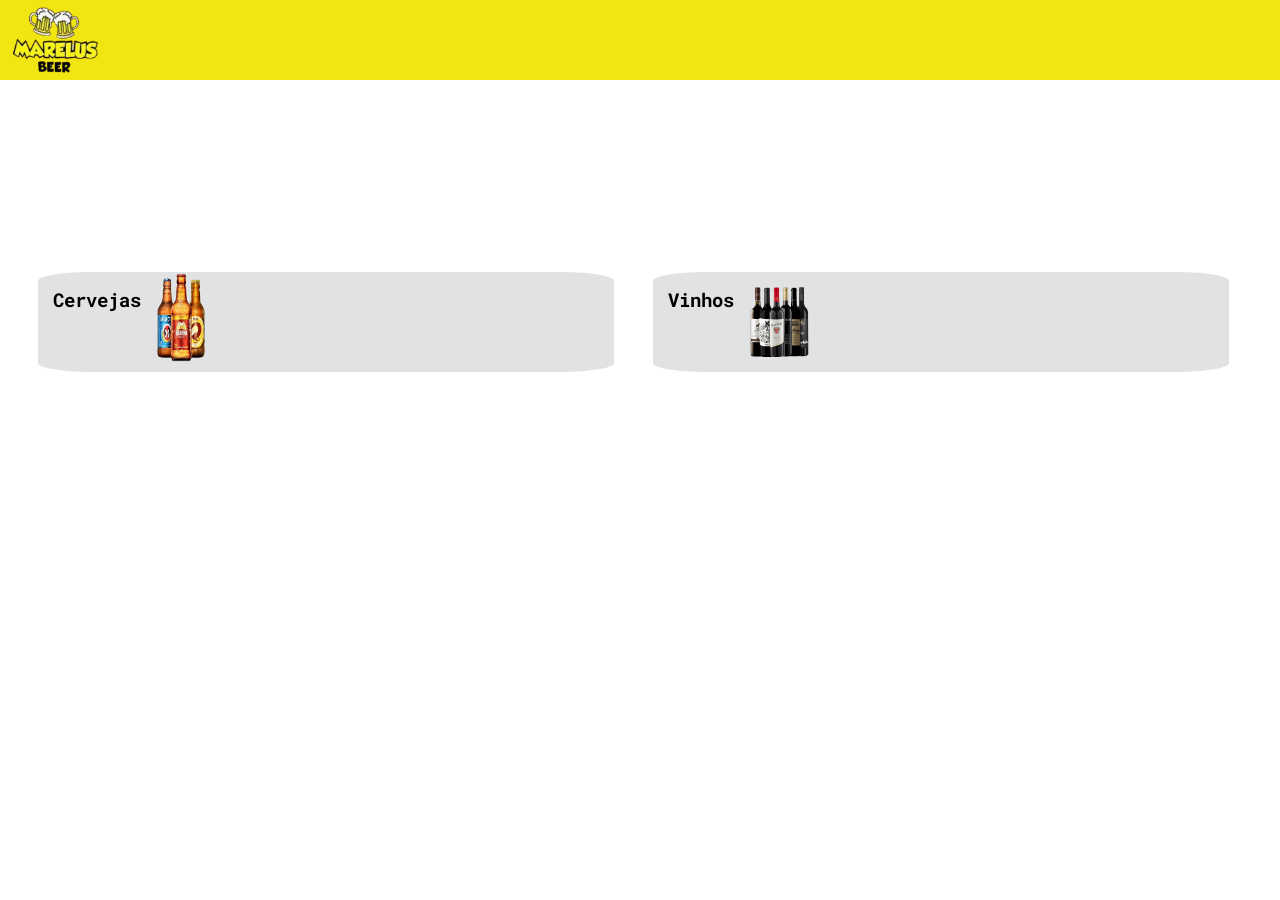
<file: index.html>
<!DOCTYPE html>
<html lang="en">
<head>
    <meta charset="UTF-8">
    <meta name="viewport" content="width=device-width, initial-scale=1.0">
    <title>Marelus Beer</title>
    <link rel="stylesheet" href="style.css">
</head>
<body>

    <header>
        <img class="logo" src="img/Captura_de_Tela_2026-09-10_às_14.25.12-removebg-preview.png" alt="">
    </header>

    <div class="container">
            <div class="container_cerveja">
                <a href="cervejas.html"><h3>Cervejas</h3></a>
                 <a href="cervejas.html"><img class="img-cerveja" src="img/images-removebg-preview (1).png" alt=""></a>     
            </div>   

        <div class="container_cerveja">
            <h3>Vinhos</h3>
            <img class="img-vinho" src="img/combo-vinhs-mais-vendidos-site-vidavinocombr-3hhfs-removebg-preview.png" alt="">
        </div>

    </div>
</body>
</html>
</file>
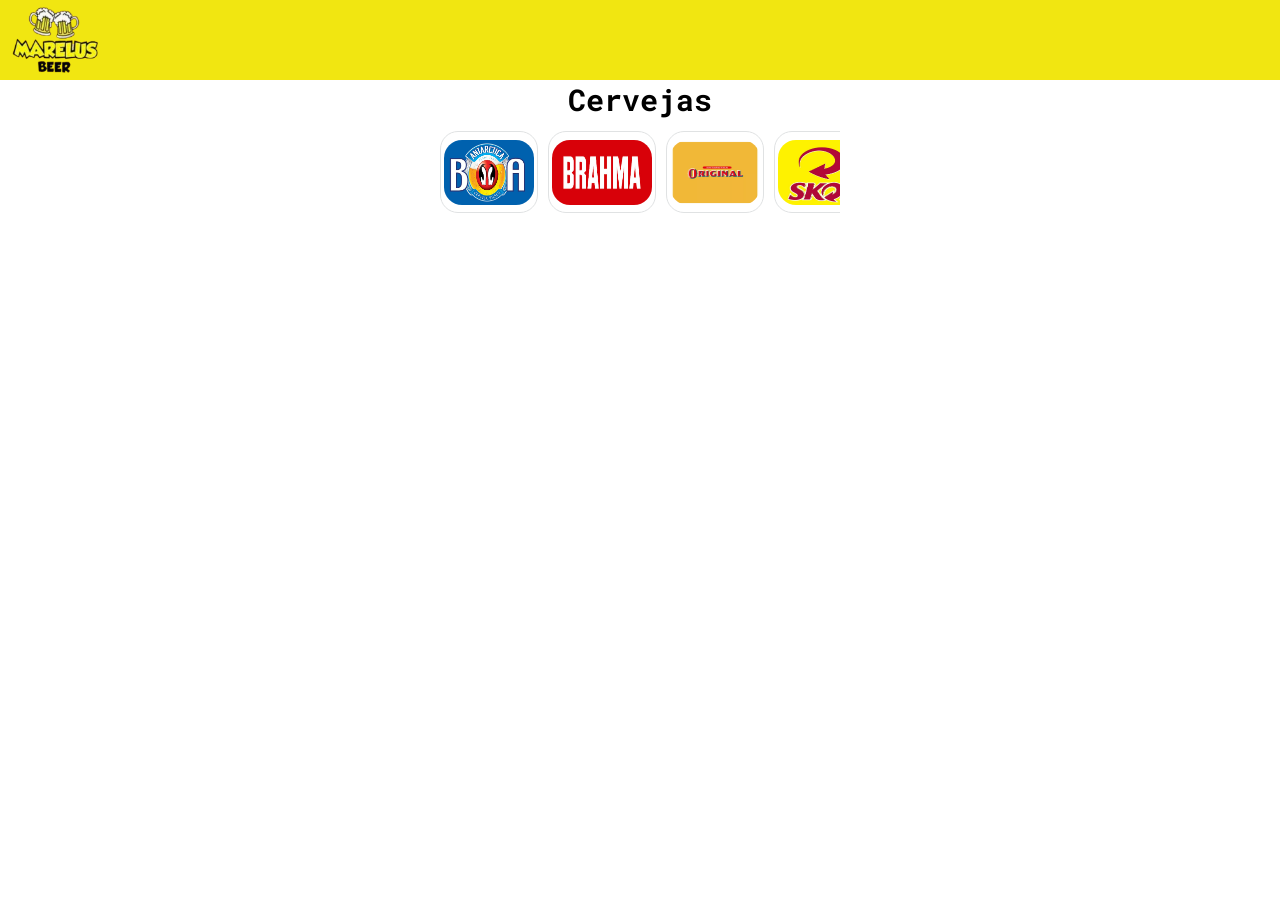
<file: cervejas.html>
<!DOCTYPE html>
<html lang="en">
<head>
    <meta charset="UTF-8">
    <meta name="viewport" content="width=device-width, initial-scale=1.0">
    <link rel="stylesheet" href="style.css">
    <title>Document</title>
</head>
<body>

    <header><a href="index.html">
        <img class="logo" src="img/Captura_de_Tela_2026-09-10_às_14.25.12-removebg-preview.png" alt="">
    </header></a>

    <p class="titulo_cerveja">Cervejas</p>

    <div class="container_carrosel_cerveja">
 
        <div class="card_cerveja">
            <a href="produtosBoa.html">
                <img src="img/boa.jpg" alt="" class="img_cervejas-carrosel">
            </a>
        </div>
        
        <div class="card_cerveja">
            <a href="ProdutosBrahma.html">
                <img src="img/brahma.jpg" alt="" class="img_cervejas-carrosel-brahma">
            </a>
        </div>
        
        <div class="card_cerveja">
            <a href="produtosOriginal.html">
                <img src="img/original.webp" alt="" class="img_cervejas-carrosel">
            </a>
        </div>
        
        <div class="card_cerveja">
            <a href="produtosSkol.html">
                <img src="img/skol.jpg" alt="" class="img_cervejas-carrosel">
            </a>
        </div>
        
        <div class="card_cerveja">
            <a href="produtosStella.html">
            <img src="img/stella.png" alt="" class="img_cervejas-carrosel">
            </a>
        </div>
        
        <div class="card_cerveja">
            <a href="produtosBud.html">
                <img src="img/bud.jpg" alt="" class="img_cervejas-carrosel">
            </a>
        </div>
        
        <div class="card_cerveja">
            <a href="produtosSpaten.html">
                <img src="img/spaten.jpg" alt="" class="img_cervejas-carrosel">
            </a>
        </div>
        
        <div class="card_cerveja">
            <a href="produtosCorona.html">
                <img src="img/corona.jpg" alt="" class="img_cervejas-carrosel">
            </a>
        </div>
        
        <div class="card_cerveja">
            <a href="produtosHeineken.html">
                <img src="img/heineken.jpeg" alt="" class="img_cervejas-carrosel">
            </a>
        </div>
        
        <div class="card_cerveja">
            <a href="produtosMichelob.html">
                <img src="img/michelob.png" alt="" class="img_cervejas-carrosel">
            </a>
        </div>
        
        <div class="card_cerveja">
            <a href="produtosBoemia.html">
                <img src="img/boemia.png" alt="" class="img_cervejas-carrosel">
            </a>
        </div>
        
    </div>

</body>
</html>
</file>
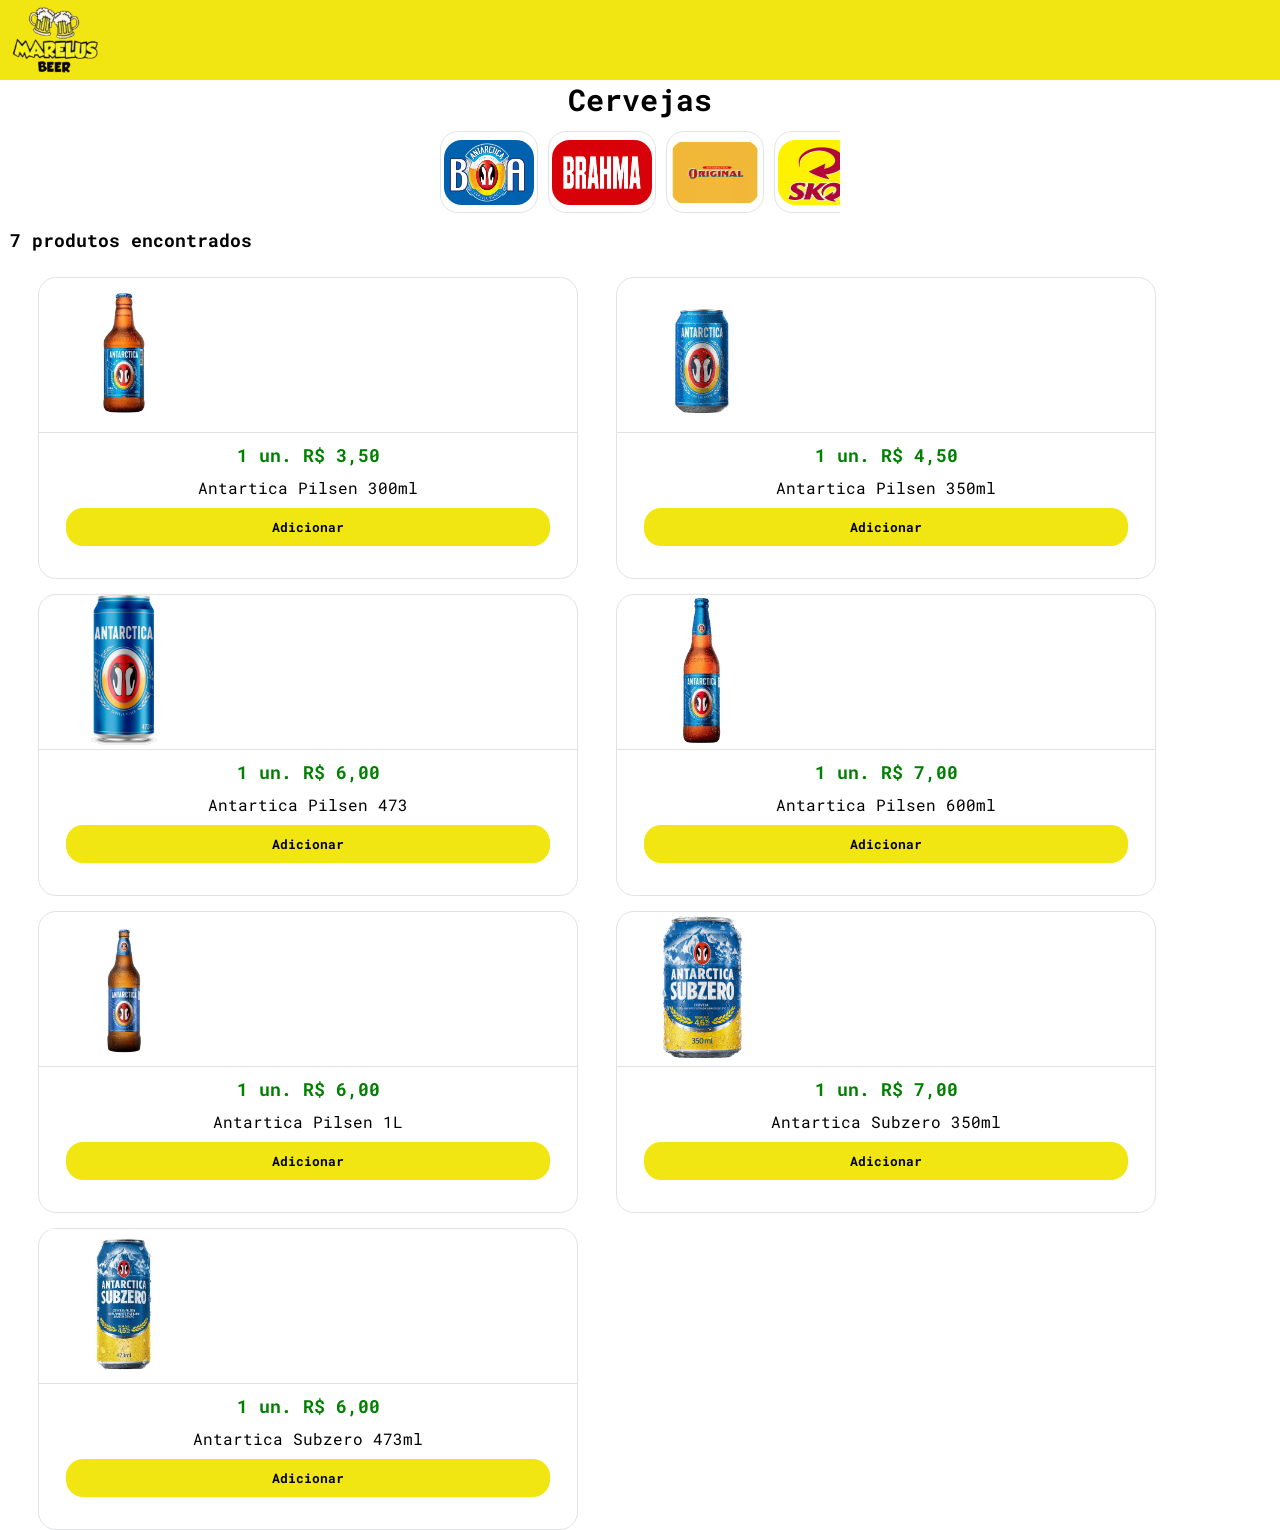
<file: produtosBoa.html>
<!DOCTYPE html>
<html lang="en">
<head>
    <meta charset="UTF-8">
    <meta name="viewport" content="width=device-width, initial-scale=1.0">
    <link rel="stylesheet" href="style.css">
    <title>Document</title>
</head>
<body>

    <header><a href="index.html">
        <img class="logo" src="img/Captura_de_Tela_2026-09-10_às_14.25.12-removebg-preview.png" alt="">
    </header></a>

    <p class="titulo_cerveja">Cervejas</p>

    <div class="container_carrosel_cerveja">

        <div class="card_cerveja">
            <a href="produtosBoa.html">
                <img src="img/boa.jpg" alt="" class="img_cervejas-carrosel">
            </a>
        </div>
        
        <div class="card_cerveja">
            <a href="ProdutosBrahma.html">
                <img src="img/brahma.jpg" alt="" class="img_cervejas-carrosel-brahma">
            </a>
        </div>
        
        <div class="card_cerveja">
            <a href="produtosOriginal.html">
                <img src="img/original.webp" alt="" class="img_cervejas-carrosel">
            </a>
        </div>
        
        <div class="card_cerveja">
            <a href="produtosSkol.html">
                <img src="img/skol.jpg" alt="" class="img_cervejas-carrosel">
            </a>
        </div>
        
        <div class="card_cerveja">
            <a href="produtosStella.html">
            <img src="img/stella.png" alt="" class="img_cervejas-carrosel">
            </a>
        </div>
        
        <div class="card_cerveja">
            <a href="produtosBud.html">
                <img src="img/bud.jpg" alt="" class="img_cervejas-carrosel">
            </a>
        </div>
        
        <div class="card_cerveja">
            <a href="produtosSpaten.html">
                <img src="img/spaten.jpg" alt="" class="img_cervejas-carrosel">
            </a>
        </div>
        
        <div class="card_cerveja">
            <a href="produtosCorona.html">
                <img src="img/corona.jpg" alt="" class="img_cervejas-carrosel">
            </a>
        </div>
        
        <div class="card_cerveja">
            <a href="produtosHeineken.html">
                <img src="img/heineken.jpeg" alt="" class="img_cervejas-carrosel">
            </a>
        </div>
        
        <div class="card_cerveja">
            <a href="produtosMichelob.html">
                <img src="img/michelob.png" alt="" class="img_cervejas-carrosel">
            </a>
        </div>
        
        <div class="card_cerveja">
            <a href="produtosBoemia.html">
                <img src="img/boemia.png" alt="" class="img_cervejas-carrosel">
            </a>
        </div>
        
    </div>

    <p class="prod-encontrado">7 produtos encontrados</p>

    <div class="container_prod">

        <div class="produtoscard">
            <img class="imgprodutocard" src="img/boa300-removebg-preview.png" alt="">
            <div class="linha"></div>
            <p class="valor_produto">1 un. R$ 3,50</p>
            <p class="descProduto">Antartica Pilsen 300ml</p>
            <div style="text-align: center;">
                <button class="btn-add">Adicionar</button>
            </div>
        </div>

          <div class="produtoscard">
            <img class="imgprodutocard" src="img/boa350-removebg-preview.png" alt="">
            <div class="linha"></div>
            <p class="valor_produto">1 un. R$ 4,50</p>
            <p class="descProduto">Antartica Pilsen 350ml</p>
            <div style="text-align: center;">
                <button class="btn-add">Adicionar</button>
            </div>
        </div>

    </div>

       <div class="container_prod">

        <div class="produtoscard">
            <img class="imgprodutocard" src="img/boa473.png" alt="">
            <div class="linha"></div>
            <p class="valor_produto">1 un. R$ 6,00</p>
            <p class="descProduto">Antartica Pilsen 473</p>
            <div style="text-align: center;">
                <button class="btn-add">Adicionar</button>
            </div>
        </div>

          <div class="produtoscard">
            <img class="imgprodutocard" src="img/antartica-600ml-removebg-preview.png" alt="">
            <div class="linha"></div>
            <p class="valor_produto">1 un. R$ 7,00</p>
            <p class="descProduto">Antartica Pilsen 600ml</p>
            <div style="text-align: center;">
                <button class="btn-add">Adicionar</button>
            </div>
        </div>

    </div>  

    <div class="container_prod">

        <div class="produtoscard">
            <img class="imgprodutocard" src="img/boa1l-removebg-preview.png" alt="">
            <div class="linha"></div>
            <p class="valor_produto">1 un. R$ 6,00</p>
            <p class="descProduto">Antartica Pilsen 1L</p>
            <div style="text-align: center;">
                <button class="btn-add">Adicionar</button>
            </div>
        </div>

          <div class="produtoscard">
            <img class="imgprodutocard" src="img/SUBZERO.png" alt="">
            <div class="linha"></div>
            <p class="valor_produto">1 un. R$ 7,00</p>
            <p class="descProduto">Antartica Subzero 350ml</p>
            <div style="text-align: center;">
                <button class="btn-add">Adicionar</button>
            </div>
        </div>

    </div>  
     <div class="container_prod">

        <div class="produtoscard">
            <img class="imgprodutocard" src="img/SUBZERO473.jpeg" alt="">
            <div class="linha"></div>
            <p class="valor_produto">1 un. R$ 6,00</p>
            <p class="descProduto">Antartica Subzero 473ml</p>
            <div style="text-align: center;">
                <button class="btn-add">Adicionar</button>
            </div>
        </div>
        </div>

</body>
</html>
</file>
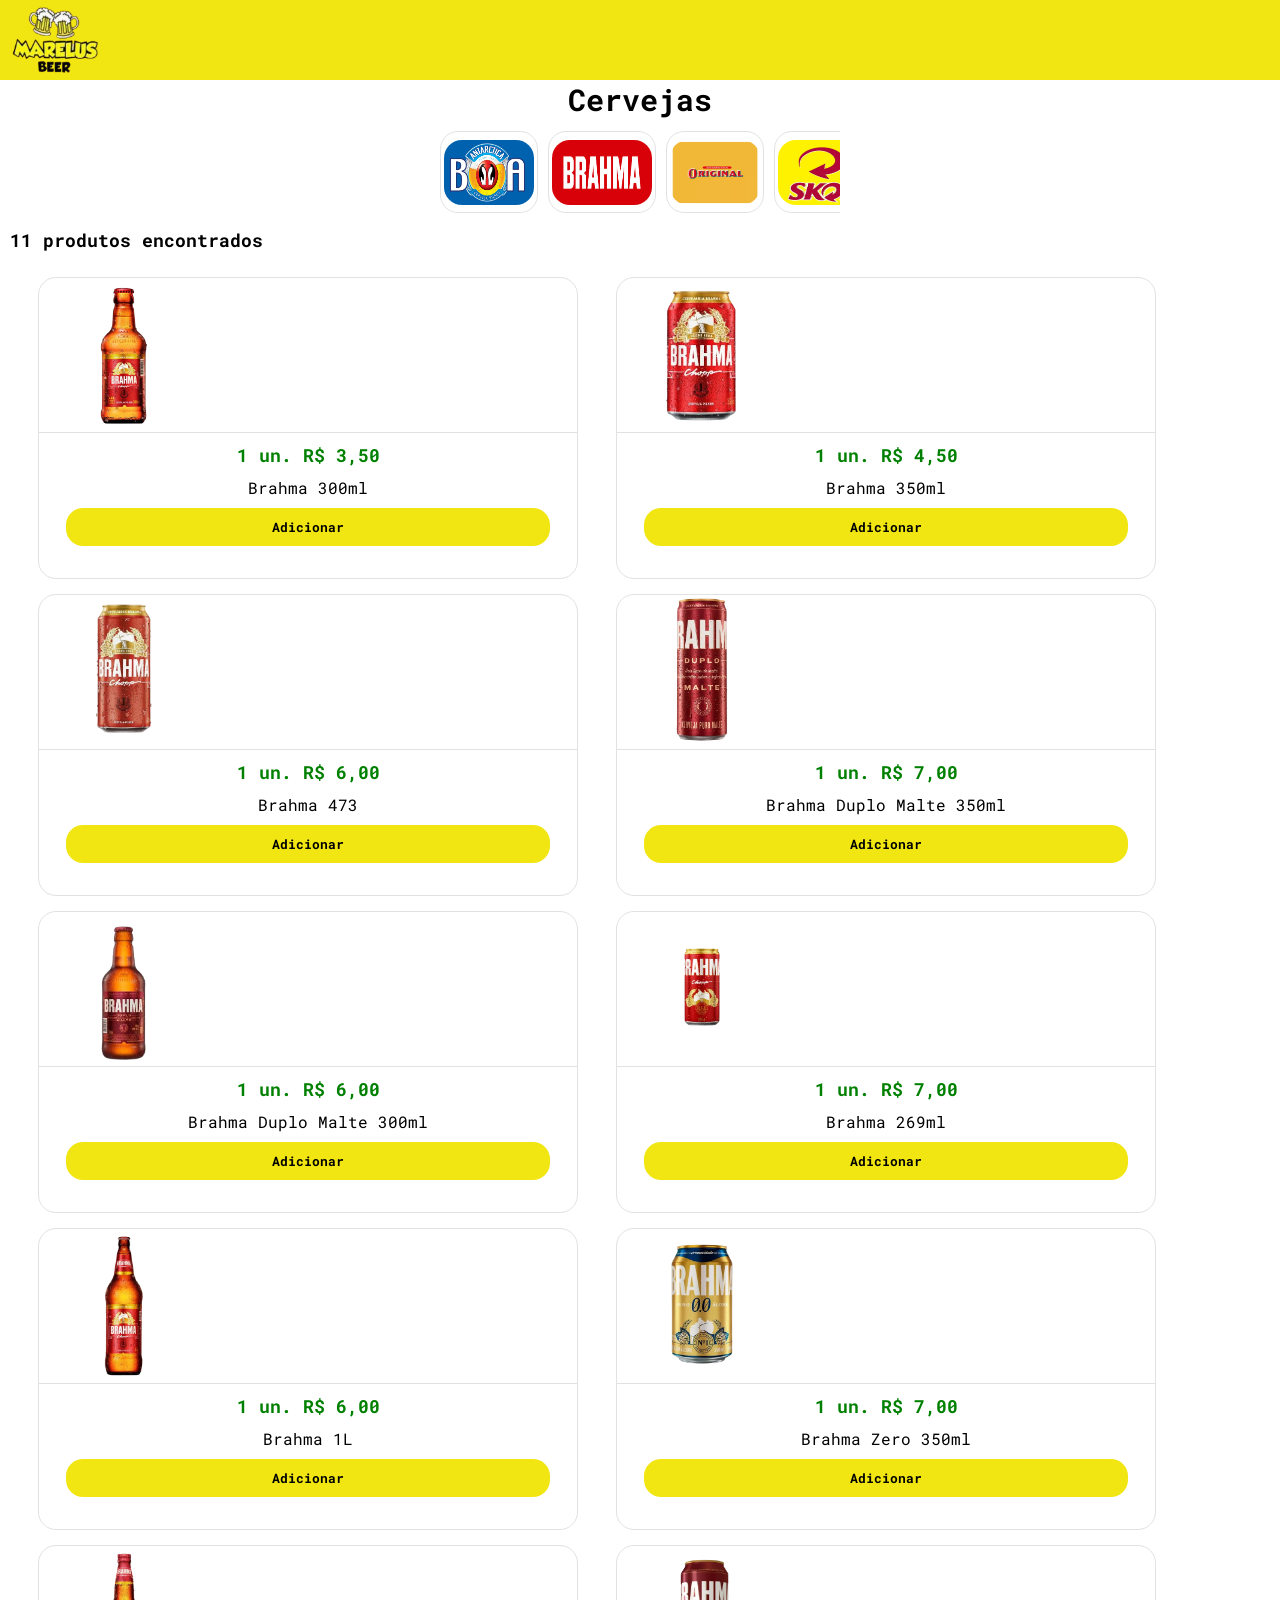
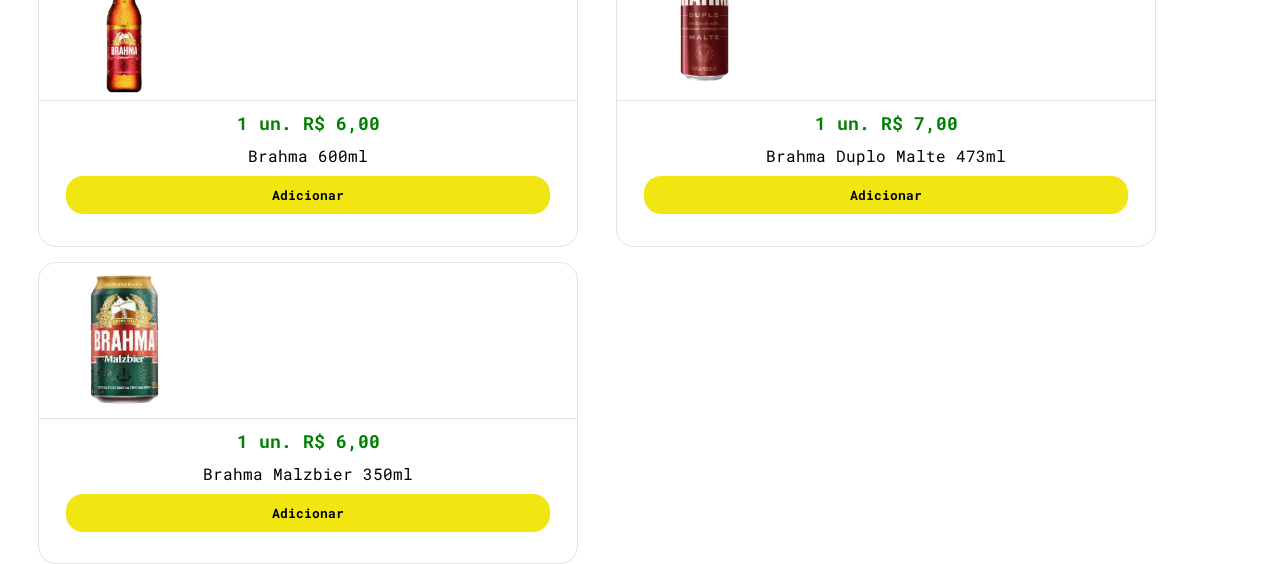
<file: ProdutosBrahma.html>
<!DOCTYPE html>
<html lang="en">
<head>
    <meta charset="UTF-8">
    <meta name="viewport" content="width=device-width, initial-scale=1.0">
    <link rel="stylesheet" href="style.css">
    <title>Document</title>
</head>
<body>

   <header><a href="index.html">
        <img class="logo" src="img/Captura_de_Tela_2026-09-10_às_14.25.12-removebg-preview.png" alt="">
    </header></a>

    <p class="titulo_cerveja">Cervejas</p>

    <div class="container_carrosel_cerveja">
 
        <div class="card_cerveja">
            <a href="produtosBoa.html">
                <img src="img/boa.jpg" alt="" class="img_cervejas-carrosel">
            </a>
        </div>
        
        <div class="card_cerveja">
            <a href="ProdutosBrahma.html">
                <img src="img/brahma.jpg" alt="" class="img_cervejas-carrosel-brahma">
            </a>
        </div>
        
        <div class="card_cerveja">
            <a href="produtosOriginal.html">
                <img src="img/original.webp" alt="" class="img_cervejas-carrosel">
            </a>
        </div>
        
        <div class="card_cerveja">
            <a href="produtosSkol.html">
                <img src="img/skol.jpg" alt="" class="img_cervejas-carrosel">
            </a>
        </div>
        
        <div class="card_cerveja">
            <a href="produtosStella.html">
            <img src="img/stella.png" alt="" class="img_cervejas-carrosel">
            </a>
        </div>
        
        <div class="card_cerveja">
            <a href="produtosBud.html">
                <img src="img/bud.jpg" alt="" class="img_cervejas-carrosel">
            </a>
        </div>
        
        <div class="card_cerveja">
            <a href="produtosSpaten.html">
                <img src="img/spaten.jpg" alt="" class="img_cervejas-carrosel">
            </a>
        </div>
        
        <div class="card_cerveja">
            <a href="produtosCorona.html">
                <img src="img/corona.jpg" alt="" class="img_cervejas-carrosel">
            </a>
        </div>
        
        <div class="card_cerveja">
            <a href="produtosHeineken.html">
                <img src="img/heineken.jpeg" alt="" class="img_cervejas-carrosel">
            </a>
        </div>
        
        <div class="card_cerveja">
            <a href="produtosMichelob.html">
                <img src="img/michelob.png" alt="" class="img_cervejas-carrosel">
            </a>
        </div>
        
        <div class="card_cerveja">
            <a href="produtosBoemia.html">
                <img src="img/boemia.png" alt="" class="img_cervejas-carrosel">
            </a>
        </div>
        
    </div>

    <p class="prod-encontrado">11 produtos encontrados</p>

    <div class="container_prod">

        <div class="produtoscard">
            <img class="imgprodutocard" src="img/brahma300-removebg-preview.png" alt="">
            <div class="linha"></div>
            <p class="valor_produto">1 un. R$ 3,50</p>
            <p class="descProduto">Brahma 300ml</p>
            <div style="text-align: center;">
                <button class="btn-add">Adicionar</button>
            </div>
        </div>

          <div class="produtoscard">
            <img class="imgprodutocard" src="img/brahma350-removebg-preview.png" alt="">
            <div class="linha"></div>
            <p class="valor_produto">1 un. R$ 4,50</p>
            <p class="descProduto">Brahma 350ml</p>
            <div style="text-align: center;">
                <button class="btn-add">Adicionar</button>
            </div>
        </div>

    </div>

       <div class="container_prod">

        <div class="produtoscard">
            <img class="imgprodutocard" src="img/brahma473-removebg-preview.png" alt="">
            <div class="linha"></div>
            <p class="valor_produto">1 un. R$ 6,00</p>
            <p class="descProduto">Brahma 473</p>
            <div style="text-align: center;">
                <button class="btn-add">Adicionar</button>
            </div>
        </div>

          <div class="produtoscard">
            <img class="imgprodutocard" src="img/duplo350-removebg-preview.png" alt="">
            <div class="linha"></div>
            <p class="valor_produto">1 un. R$ 7,00</p>
            <p class="descProduto">Brahma Duplo Malte 350ml</p>
            <div style="text-align: center;">
                <button class="btn-add">Adicionar</button>
            </div>
        </div>

    </div>  

    <div class="container_prod">

        <div class="produtoscard">
            <img class="imgprodutocard" src="img/duplo300-removebg-preview.png" alt="">
            <div class="linha"></div>
            <p class="valor_produto">1 un. R$ 6,00</p>
            <p class="descProduto">Brahma Duplo Malte 300ml</p>
            <div style="text-align: center;">
                <button class="btn-add">Adicionar</button>
            </div>
        </div>

          <div class="produtoscard">
            <img class="imgprodutocard" src="img/brahma269-removebg-preview.png" alt="">
            <div class="linha"></div>
            <p class="valor_produto">1 un. R$ 7,00</p>
            <p class="descProduto">Brahma 269ml</p>
            <div style="text-align: center;">
                <button class="btn-add">Adicionar</button>
            </div>
        </div>

    </div>  

    <div class="container_prod">

        <div class="produtoscard">
            <img class="imgprodutocard" src="img/brahma1l-removebg-preview.png" alt="">
            <div class="linha"></div>
            <p class="valor_produto">1 un. R$ 6,00</p>
            <p class="descProduto">Brahma 1L</p>
            <div style="text-align: center;">
                <button class="btn-add">Adicionar</button>
            </div>
        </div>

          <div class="produtoscard">
            <img class="imgprodutocard" src="img/brahmazero350-removebg-preview.png" alt="">
            <div class="linha"></div>
            <p class="valor_produto">1 un. R$ 7,00</p>
            <p class="descProduto">Brahma Zero 350ml</p>
            <div style="text-align: center;">
                <button class="btn-add">Adicionar</button>
            </div>
        </div>

    </div>  

    <div class="container_prod">

        <div class="produtoscard">
            <img class="imgprodutocard" src="img/brahma600-removebg-preview.png" alt="">
            <div class="linha"></div>
            <p class="valor_produto">1 un. R$ 6,00</p>
            <p class="descProduto">Brahma 600ml</p>
            <div style="text-align: center;">
                <button class="btn-add">Adicionar</button>
            </div>
        </div>

          <div class="produtoscard">
            <img class="imgprodutocard" src="img/malte473-removebg-preview.png" alt="">
            <div class="linha"></div>
            <p class="valor_produto">1 un. R$ 7,00</p>
            <p class="descProduto">Brahma Duplo Malte 473ml</p>
            <div style="text-align: center;">
                <button class="btn-add">Adicionar</button>
            </div>
        </div>

    </div>  
     <div class="container_prod">

        <div class="produtoscard">
            <img class="imgprodutocarda" src="img/malzbier-removebg-preview.png" alt="">
            <div class="linha"></div>
            <p class="valor_produto">1 un. R$ 6,00</p>
            <p class="descProduto">Brahma Malzbier 350ml</p>
            <div style="text-align: center;">
                <button class="btn-add">Adicionar</button>
            </div>
        </div>
        </div>

</body>
</html>
</file>
<file: style.css>
@import url('https://fonts.googleapis.com/css2?family=Roboto+Mono:ital,wght@0,100..700;1,100..700&family=Roboto:ital,wght@0,100..900;1,100..900&display=swap');

*{
    margin: 0;
    padding: 0;
    font-family: "Roboto Mono", monospace;
    text-decoration: none;
}

a{
    color: black;
}

.container_cerveja{
    background-color: rgb(224, 226, 227);
    display: flex;
    width: 45%;
    margin-left: 3%;
    border-radius: 9%;
    height: 100px;
    cursor: pointer;
}

.img-cerveja{
    width: 50px;
    
    height: 90px;
}

.container{
    margin-top: 15%;
    display: flex;
}

h3{
    margin: 15px;
}

.img-vinho{
    width: 60px;
    padding-right: 5px;
    height: 70px;
    margin-top: 15px;
}

.logo{
    width: 100px;
    margin: 5px;
}

header{
    width: 100%;
    background:  rgb(241, 230, 17);
    height: 80px;
}

.titulo_cerveja{
    text-align: center;
    font-size: 30px;
    font-weight: bold;
    margin-bottom: 12px;
}

.img_cervejas-carrosel{
    width: 90px;
    border-radius: 18px ;
    margin-top: 5px ;
     height: 65px;
}

.img_cervejas-carrosel-brahma{
    width: 100px;
    height: 65px;
    border-radius: 18px ;
    margin-top: 5px;
}

.container_carrosel_cerveja{
    margin: 15px;
    display: flex;
    display: flex;
    width: 100%;
    max-width: 400px; 
    margin: 0 auto;
    overflow-x: auto; 
    scroll-snap-type: x mandatory; 
    scroll-behavior: smooth;
    -webkit-overflow-scrolling: touch;
    gap: 10px; 
    scrollbar-width: none; 
    -ms-overflow-style: none;  
}

.card_cerveja{
    border: 1px solid rgb(224, 226, 227);
    border-radius: 18px;
    padding:3px;
}


.prod-encontrado{
    margin: 10px;
    font-weight: bold;
    font-size: 18px;
    margin-top: 15px;
}

.produtoscard{
    width: 42%;
    border: 1px solid rgb(224, 226, 227);
    margin-left: 3% ;
    border-radius: 18px;
    height: 300px;
    margin-top: 15px;
}

.imgprodutocard{
    width: 150px;
    margin-left: 10px;
}

.imgprodutocarda{
    width: 90px;
    margin-left: 40px;
}


.linha{
    width: 100%;
    height: 1px;
    background-color: rgb(224, 226, 227);
}

.valor_produto{
    color: green;
    font-weight: bold;
    font-size: 18px;
    text-align: center;
    margin-top: 10px;
}

.descProduto{
    font-size: 16px;
    text-align: center;
    margin-top: 10px;
}

.btn-add{
    width: 90%;
    padding: 10px;
    border-radius: 17px;
    border: none;
    background-color: rgb(241, 230, 17) ;
    font-weight: bold;
    text-align: center;
    margin-top: 10px;
}

.container_prod{
    display: flex;
}
</file>
